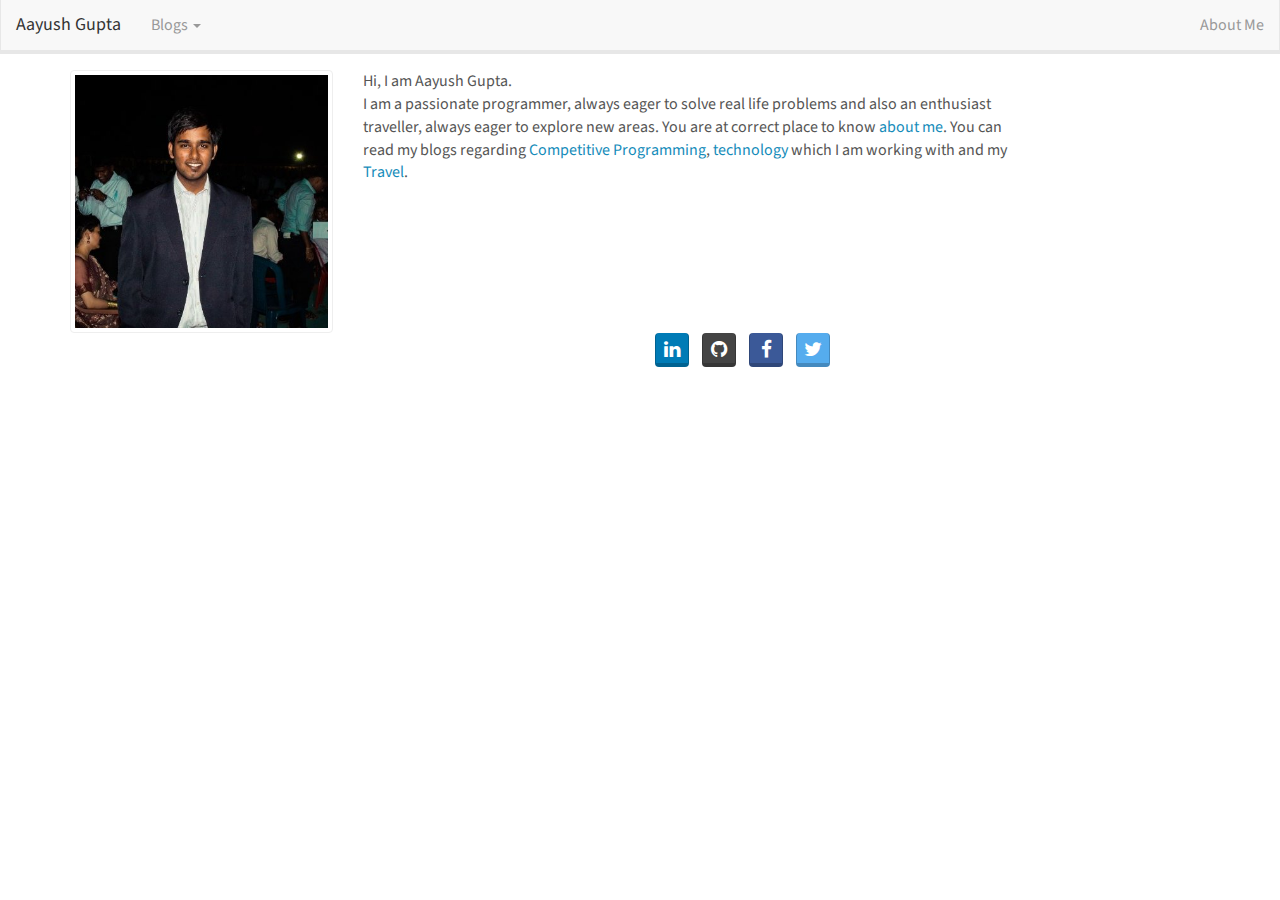
<file: index.html>
<html>
  <head>
    <meta name="keywords" content="aayush gupta index">
    <meta name="description" content="about me">
    <meta name="robots" content="index,follow">
    <title>Aayush Gupta</title>
    <link rel="stylesheet" type="text/css" href="styles/bootstrap.css">
    <link rel="stylesheet" href="https://maxcdn.bootstrapcdn.com/font-awesome/4.4.0/css/font-awesome.min.css">
    <link rel="stylesheet" type="text/css" href="styles/mystyle.css">
    <link rel="stylesheet" type="text/css" href="styles/bootstrap-social.css">
    <script src="https://ajax.googleapis.com/ajax/libs/jquery/1.12.4/jquery.min.js"></script>
    <script src="http://maxcdn.bootstrapcdn.com/bootstrap/3.3.7/js/bootstrap.min.js"></script>
    <script>
      $(document).ready(function(){
        $('#navigation').load('navbar.html');
      });
    </script>
    <!-- <script>
      (function(i,s,o,g,r,a,m){i['GoogleAnalyticsObject']=r;i[r]=i[r]||function(){
      (i[r].q=i[r].q||[]).push(arguments)},i[r].l=1*new Date();a=s.createElement(o),
      m=s.getElementsByTagName(o)[0];a.async=1;a.src=g;m.parentNode.insertBefore(a,m)
      })(window,document,'script','https://www.google-analytics.com/analytics.js','ga');
      ga('create', 'UA-83262631-1', 'auto');
      ga('send', 'pageview');

    </script> -->
  </head>

  <body>
    <div id="navigation"></div>
    <div class="container">
      <div class="row"></div>
      <div class="row">
        <div class="col-md-3">
          <img src="images/profile.jpg" class="img-thumbnail" alt="Cinque Terre" width="304" height="236">
        </div>
        <div class="col-md-7" id="details">
          Hi, I am Aayush Gupta.<br />
          I am a passionate programmer, always eager to solve real life problems and also an enthusiast traveller, always eager to explore new areas.
          You are at correct place to know <a href="about-me.html">about me</a>. You can read my blogs regarding <a href="#">Competitive Programming</a>, <a href="tech-blog.html">technology</a>  which I am working with and my <a href="#">Travel</a>.
        </div>
      </div>
      <div class="row">
        <div class="col-md-6"></div>
        <div class="col-md-6">
          <ul class="list-inline">
            <li>
              <a class="btn btn-block btn-social-icon btn-linkedin" href="https://in.linkedin.com/in/aayushgupta0194">
                <i class="fa fa-linkedin"></i>
              </a>
            </li>
            <li>
              <a class="btn btn-block btn-social-icon btn-github" href="https://github.com/aayush2k11?tab=repositories">
                <i class="fa fa-github"></i>
              </a>
            </li>
            <li>
              <a class="btn btn-block btn-social-icon btn-facebook" href="https://www.facebook.com/aayushgupta.nitk11">
                <i class="fa fa-facebook"></i>
              </a>
            </li>
            <li>
              <a class="btn btn-block btn-social-icon btn-twitter" href="https://twitter.com/1994_aag">
                <i class="fa fa-twitter"></i>
              </a>
            </li>
          </ul>
        </div>
      </div>
    </div>
  </body>
</html>
</file>
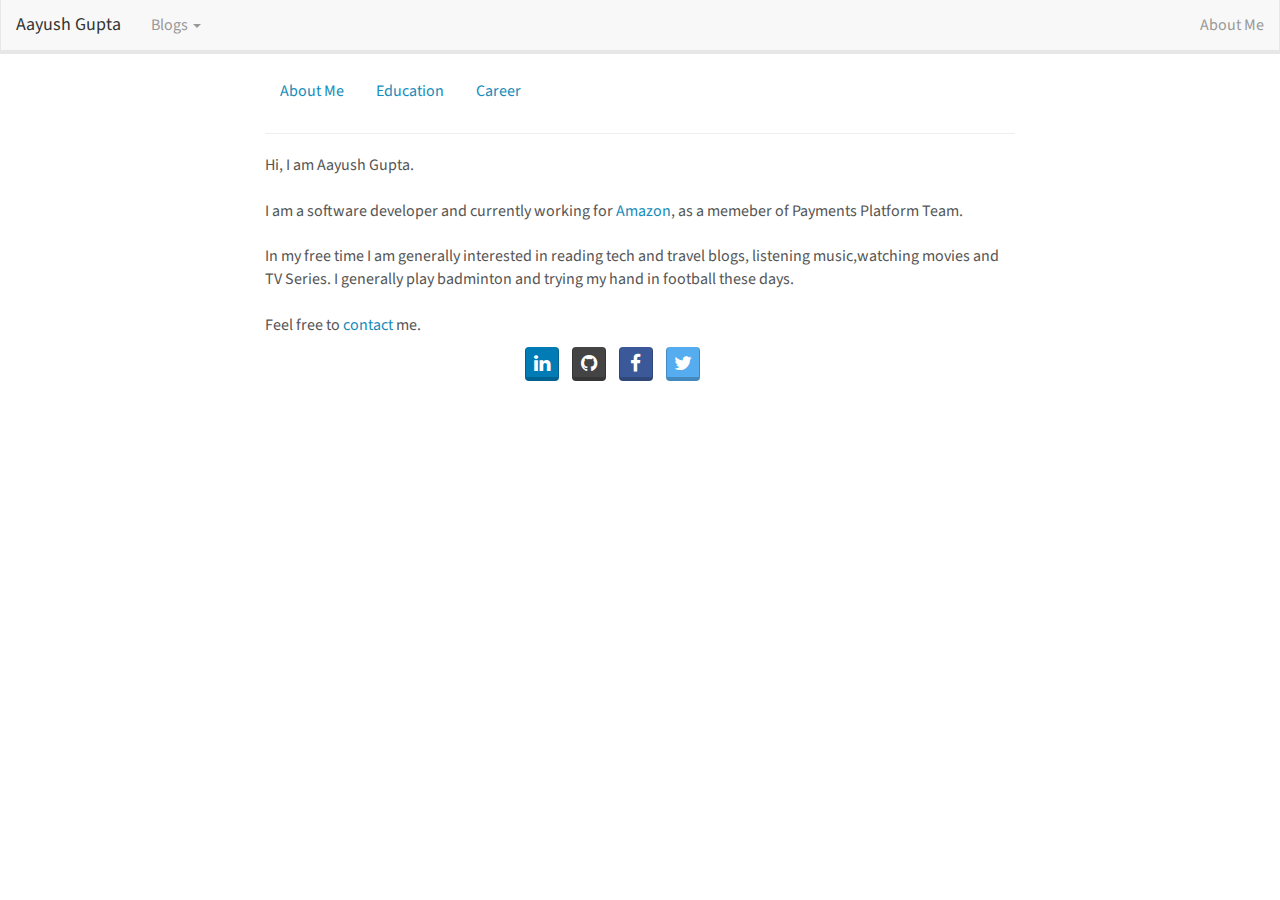
<file: about-me.html>
<html>
  <head>
    <title>Aayush Gupta</title>
    <link rel="stylesheet" type="text/css" href="styles/bootstrap.css">
    <link rel="stylesheet" type="text/css" href="styles/bootstrap-social.css">
    <link rel="stylesheet" href="https://maxcdn.bootstrapcdn.com/font-awesome/4.4.0/css/font-awesome.min.css">
    <script src="https://ajax.googleapis.com/ajax/libs/jquery/1.12.4/jquery.min.js"></script>
    <script src="http://maxcdn.bootstrapcdn.com/bootstrap/3.3.7/js/bootstrap.min.js"></script>
    <script>
      $(document).ready(function(){
        $('#navigation').load('navbar.html');
      });
    </script>
    <script>
      (function(i,s,o,g,r,a,m){i['GoogleAnalyticsObject']=r;i[r]=i[r]||function(){
      (i[r].q=i[r].q||[]).push(arguments)},i[r].l=1*new Date();a=s.createElement(o),
      m=s.getElementsByTagName(o)[0];a.async=1;a.src=g;m.parentNode.insertBefore(a,m)
      })(window,document,'script','https://www.google-analytics.com/analytics.js','ga');

      ga('create', 'UA-83262631-1', 'auto');
      ga('send', 'pageview');

    </script>
  </head>
  <body>
    <div id="navigation"></div>
    <div class="container">
      <div class="row"></div>
      <div class="row">
        <div class="col-md-2"></div>
        <div class = "col-md-8">
          <ul class="nav nav-pills">
            <li class="acitve"><a href="#about-me" data-toggle="tab" aria-expanded="false">About Me</a></li>
            <li class=""><a href="#education" data-toggle="tab" aria-expanded="true">Education</a></li>
            <li class=""><a href="#career" data-toggle="tab" aria-expanded="false">Career</a></li>
          </ul>
          <hr />
          <div id="myTabContent" class="tab-content">
            <div class="tab-pane fade active in" id="about-me">
              <p>
                Hi, I am Aayush Gupta.<br /><br/> I am a software developer and currently working for <a href="https://www.amazon.in">Amazon</a>, as a memeber of Payments Platform Team. <br /><br/>
                In my free time I am generally interested in reading tech and travel blogs, listening music,watching movies and TV Series. I generally play badminton and trying my hand in football these days.<br /><br/>
                Feel free to <a href="mailto:aayushgupta.nitk11@gmail.com">contact</a> me.
              </p>
              <div class="row">
                <div class="col-md-4"></div>
                <div class="col-md-8">
                  <ul class="list-inline">
                    <li>
                      <a class="btn btn-block btn-social-icon btn-linkedin" href="https://in.linkedin.com/in/aayushgupta0194">
                        <i class="fa fa-linkedin"></i>
                      </a>
                    </li>
                    <li>
                      <a class="btn btn-block btn-social-icon btn-github" href="https://github.com/aayush2k11?tab=repositories">
                        <i class="fa fa-github"></i>
                      </a>
                    </li>
                    <li>
                      <a class="btn btn-block btn-social-icon btn-facebook" href="https://www.facebook.com/aayushgupta.nitk11">
                        <i class="fa fa-facebook"></i>
                      </a>
                    </li>
                    <li>
                      <a class="btn btn-block btn-social-icon btn-twitter" href="https://twitter.com/1994_aag">
                        <i class="fa fa-twitter"></i>
                      </a>
                    </li>
                  </ul>
                </div>
              </div>
            </div>
            <div class="tab-pane fade" id="education">
              <h4> Undergaduate in Computer Sciences from <a href="http://nitk.ac.in/">NITK Surathkal</a>, Mangalore.</h4> July 2011 - May 2015
              <br /><br />
              <h4> Schooling from <a href="http://davpanipat.in/">D.A.V. Public School</a>, Thermal Colony, Panipat.</h4> April 1997 - March 2011
            </div>
            <div class="tab-pane fade" id="career">
              <div class="row">
                <h4>Software Engineer at  <a href="https://www.amazon.in/">Amazon</a></h4> February, 2017 - Present<br/><br/>
                <div class="row">
                  <div class="col-md-10">
                    Member of Payments Platform Team<br/><br/>
                    Highlights:
                    <ul>
                      <li>Working on Amazon Pay Balance</li>
                    </ul>
                  </div>
                  <div class="col-md-2">
                    <img src="images/Amazon.png"/>
                  </div>
                </div>
              </div>
              <div class="row">
                <h4>Software Engineer at  <a href="https://www.practo.com/">Practo</a></h4> August, 2015 - January, 2017<br/><br/>
                <div class="row">
                  <div class="col-md-10">
                    Member of Consumer Payments Team, a central payments platform for Practo<br/><br/>
                    Highlights:
                    <ul>
                      <li>Building Self-Aggregator model for settling moeny to the authorized sub-merchant</li>
                    </ul>
                  </div>
                  <div class="col-md-2">
                    <img src="images/practo_logo.svg"/>
                  </div>
                </div>
              </div>
            </div>
          </div>
        </div>
      </div>
    </div>
  </body>
</html>
</file>
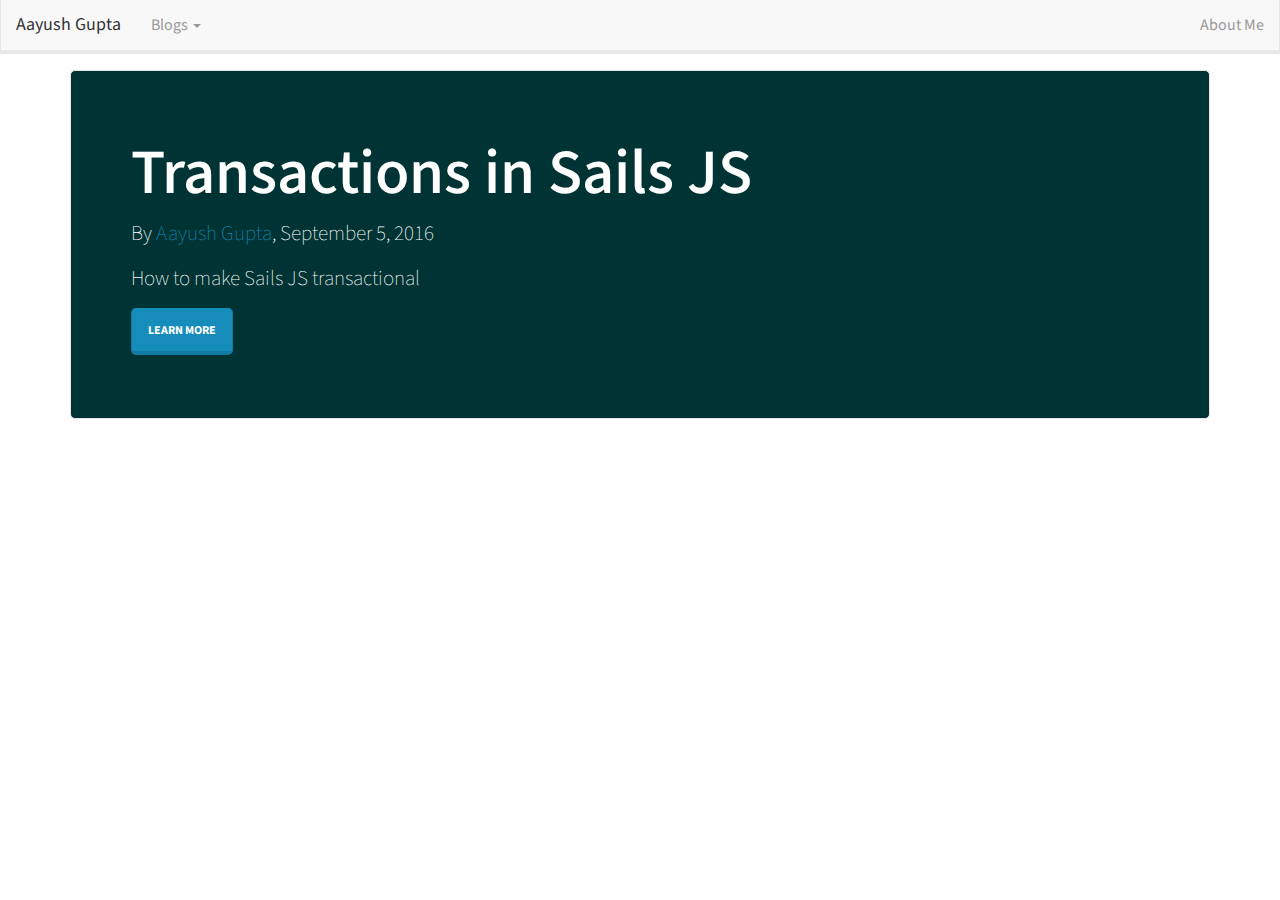
<file: tech-blog.html>
<html>
  <head>
    <meta name="keywords" content="technology blogs">
    <meta name="description" content="index page for technology blogs">
    <meta name="robots" content="index,follow">
    <title>Aayush Gupta</title>
    <link rel="stylesheet" type="text/css" href="styles/bootstrap.css">
    <link rel="stylesheet" type="text/css" href="styles/bootstrap-social.css">
    <link rel="stylesheet" type="text/css" href="styles/mystyle.css">
    <link rel="stylesheet" href="https://maxcdn.bootstrapcdn.com/font-awesome/4.4.0/css/font-awesome.min.css">
    <script src="https://ajax.googleapis.com/ajax/libs/jquery/1.12.4/jquery.min.js"></script>
    <script src="http://maxcdn.bootstrapcdn.com/bootstrap/3.3.7/js/bootstrap.min.js"></script>
    <script>
      $(document).ready(function(){
        $('#navigation').load('navbar.html');
      });
    </script>
    <!-- <script>
      (function(i,s,o,g,r,a,m){i['GoogleAnalyticsObject']=r;i[r]=i[r]||function(){
      (i[r].q=i[r].q||[]).push(arguments)},i[r].l=1*new Date();a=s.createElement(o),
      m=s.getElementsByTagName(o)[0];a.async=1;a.src=g;m.parentNode.insertBefore(a,m)
      })(window,document,'script','https://www.google-analytics.com/analytics.js','ga');

      ga('create', 'UA-83262631-1', 'auto');
      ga('send', 'pageview');

    </script> -->
  </head>
  <body>
    <div id="navigation"></div>
    <div class="container">
      <div class="row"></div>
        <div class="jumbotron sails-transaction">
          <h1>Transactions in Sails JS</h1>
          <p> By <a href="../index.html">Aayush Gupta</a>, September 5, 2016
          <p>How to make Sails JS transactional</p>
          <p><a class="btn btn-primary btn-lg" href="../tech/sails-transaction.html">Learn more</a></p>
        </div>
    </div>
  </body>
</html>
</file>
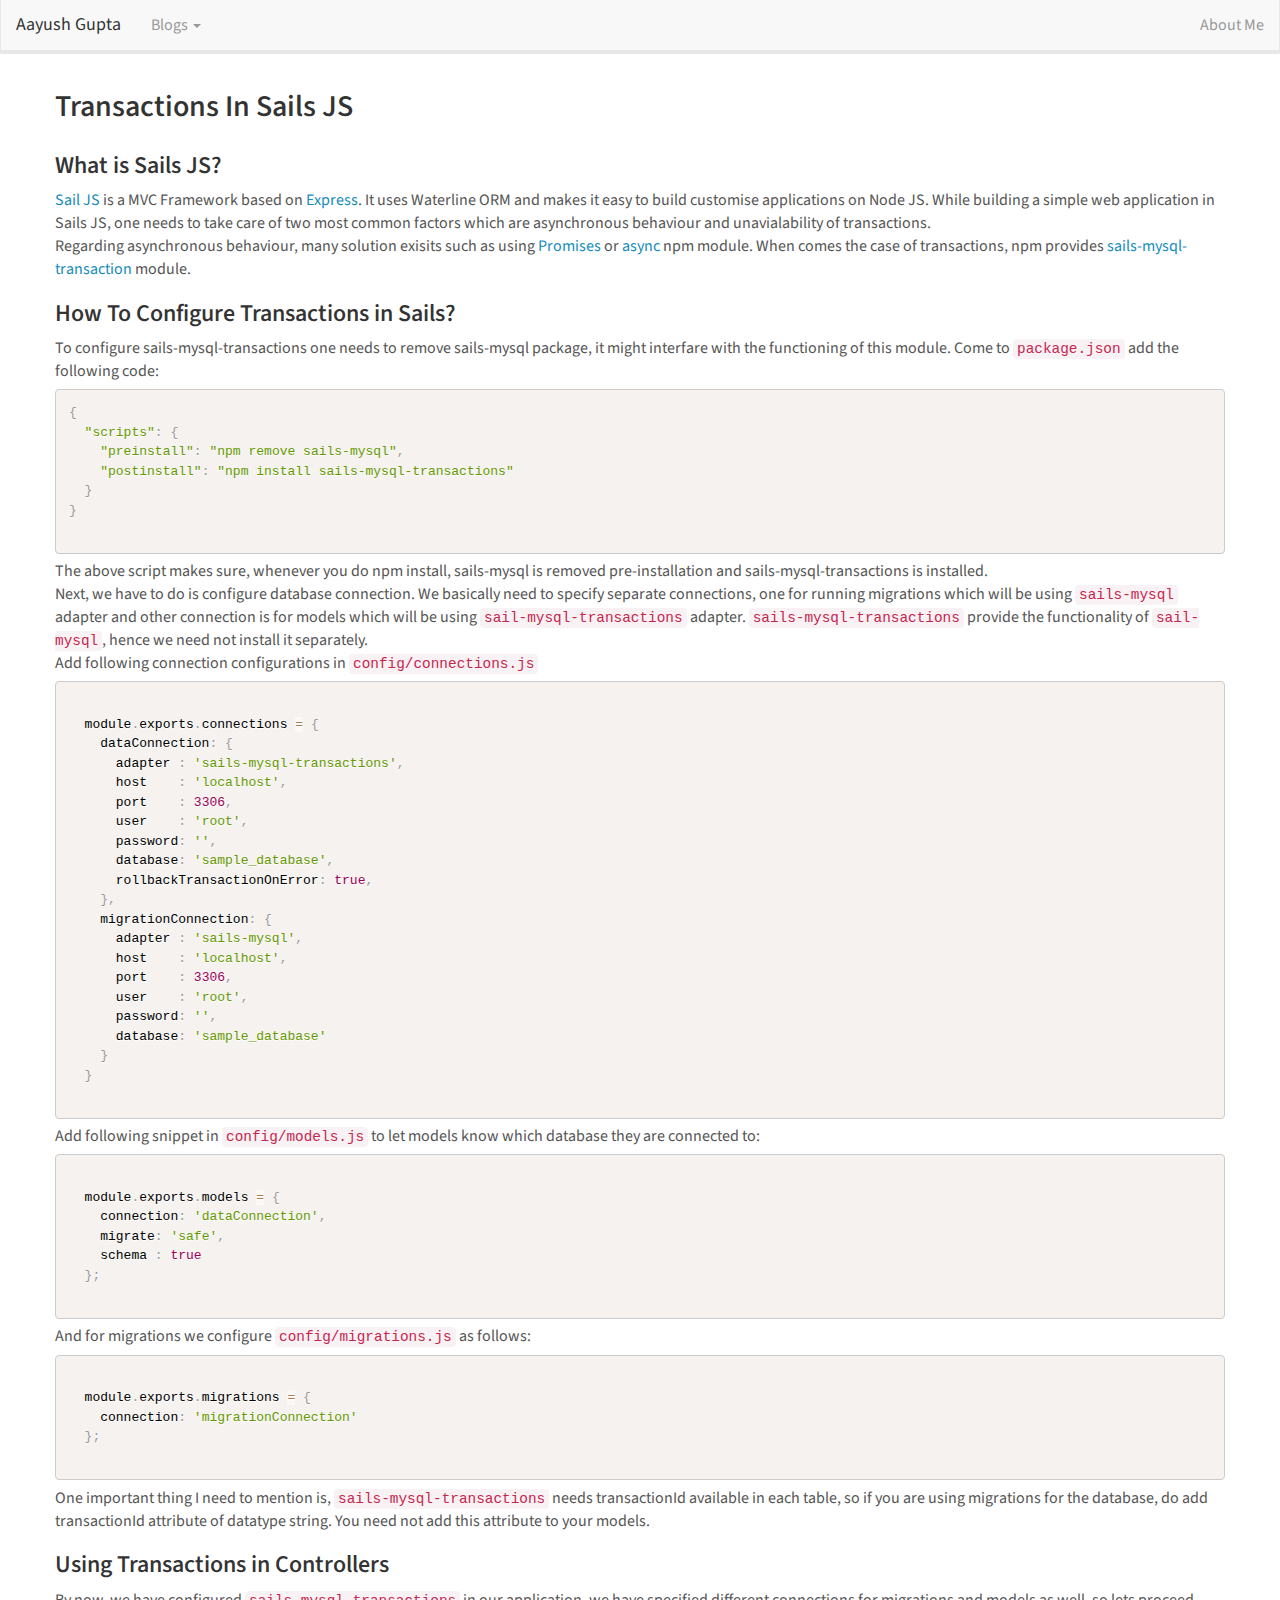
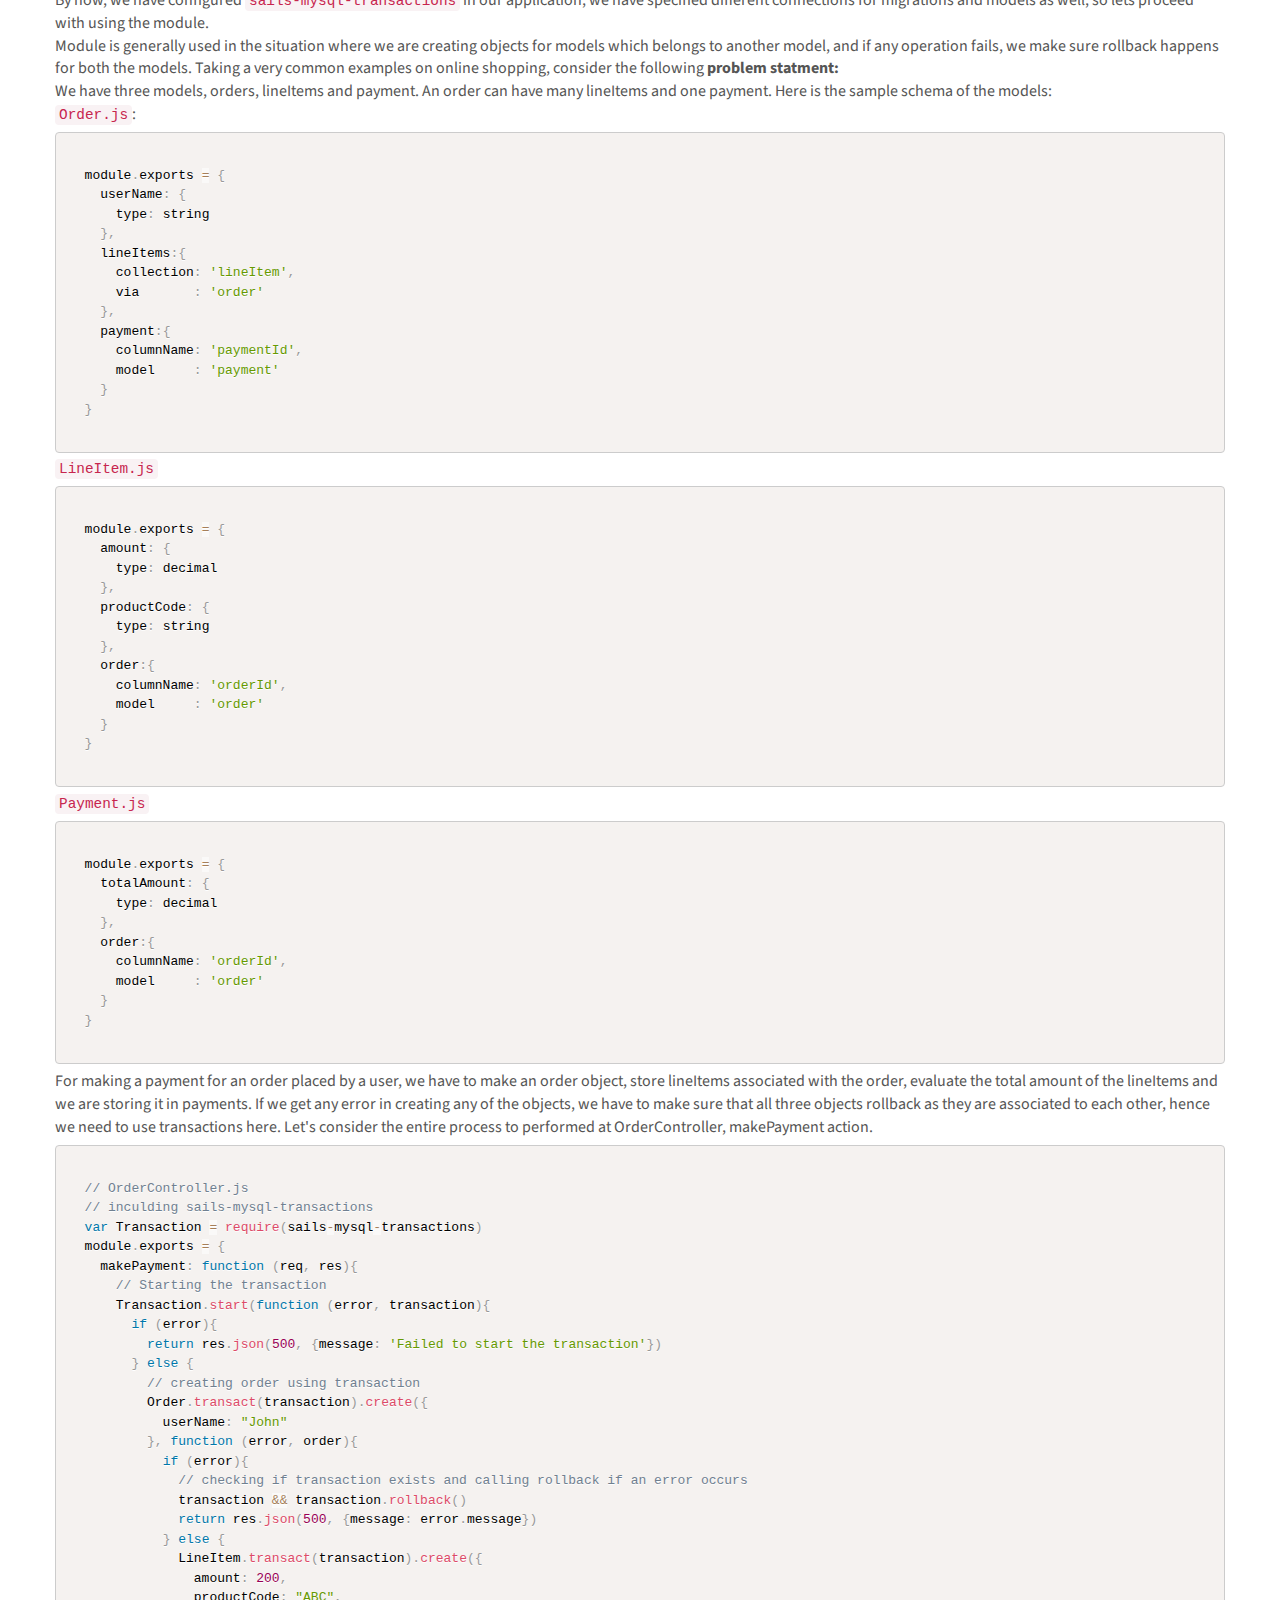
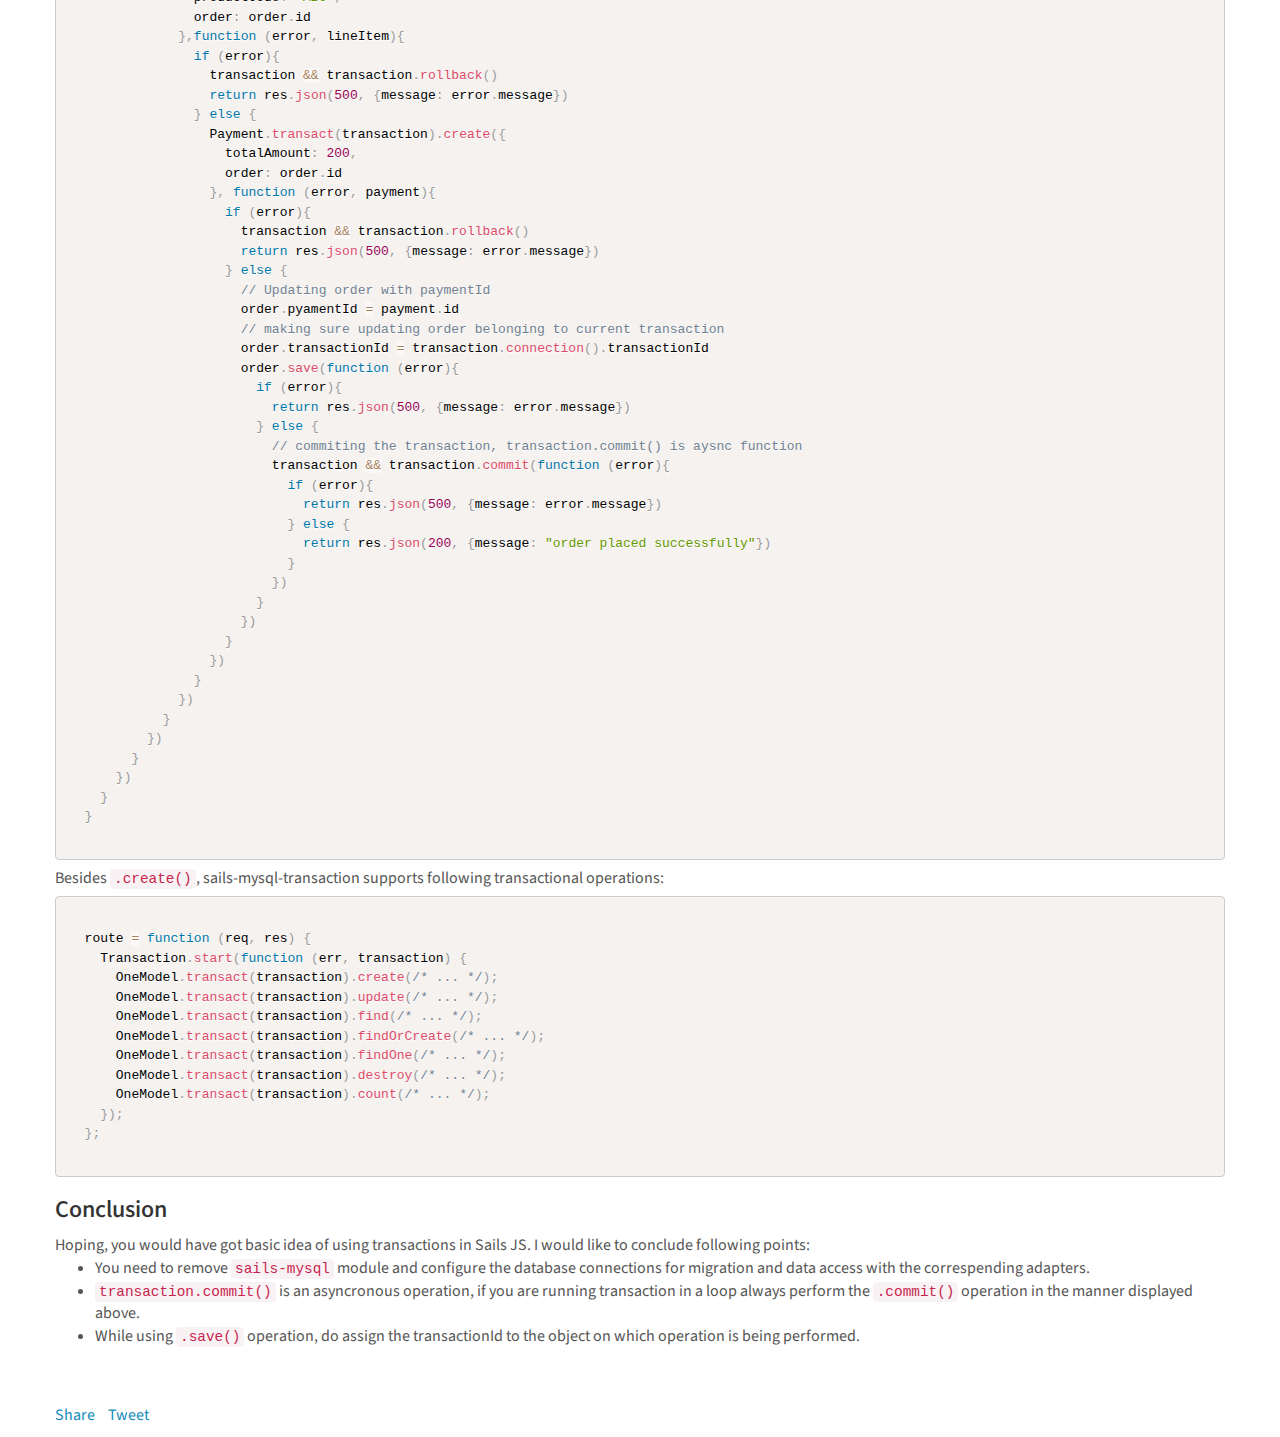
<file: tech/sails-transaction.html>
<html>
  <head>
    <meta name="keywords" content="sailsjs nodejs transactions">
    <meta name="description" content="tutorail for using transactions in sails js">
    <meta name="robots" content="index,follow">
    <title>Aayush Gupta</title>
    <link rel="stylesheet" type="text/css" href="../styles/bootstrap.css">
    <link rel="stylesheet" href="https://maxcdn.bootstrapcdn.com/font-awesome/4.4.0/css/font-awesome.min.css">
    <link rel="stylesheet" type="text/css" href="../styles/mystyle.css">
    <link rel="stylesheet" type="text/css" href="../styles/bootstrap-social.css">
    <script src="https://ajax.googleapis.com/ajax/libs/jquery/1.12.4/jquery.min.js"></script>
    <script src="http://maxcdn.bootstrapcdn.com/bootstrap/3.3.7/js/bootstrap.min.js"></script>
    <link rel="stylesheet" href="../styles/prism.css">
    <script src="../js/prism.js"></script>
    <script src="../js/widget.js"></script>
    <script src="../js/facebook-widget.js"></script>
    <script>
      $(document).ready(function(){
        $('#navigation').load('../navbar.html');
      });
    </script>
    <script>
      (function(i,s,o,g,r,a,m){i['GoogleAnalyticsObject']=r;i[r]=i[r]||function(){
      (i[r].q=i[r].q||[]).push(arguments)},i[r].l=1*new Date();a=s.createElement(o),
      m=s.getElementsByTagName(o)[0];a.async=1;a.src=g;m.parentNode.insertBefore(a,m)
      })(window,document,'script','https://www.google-analytics.com/analytics.js','ga');

      ga('create', 'UA-83262631-1', 'auto');
      ga('send', 'pageview');

    </script>
  </head>

  <body>
    <div id="fb-root"></div>

    <div id="navigation"></div>
    <div class="container">
      <div class="row">
        <a name="top"><h2>Transactions In Sails JS</h2></a>
      </div>
      <div class="row">
        <h3>What is Sails JS?</h3>
        <a href="http://sailsjs.org/">Sail JS</a> is a MVC Framework based on <a href="https://expressjs.com/">Express</a>. It uses Waterline ORM and makes it easy to build customise applications on Node JS. While building a simple web application in Sails JS, one needs to take care of two most common factors which are asynchronous behaviour and unavialability of transactions. <br/>
        Regarding asynchronous behaviour, many solution exisits such as using <a href="https://www.promisejs.org/">Promises</a> or <a href="https://www.npmjs.com/package/async">async</a> npm module. When comes the case of transactions, npm provides <a href="https://github.com/postmanlabs/sails-mysql-transactions">sails-mysql-transaction</a> module.

        <h3 name="sails-config">How To Configure Transactions in Sails?</h3>
        To configure sails-mysql-transactions one needs to remove sails-mysql package, it might interfare with the functioning of this module. Come to <code>package.json</code> add the following code:
        <pre><code class="language-js">{
  "scripts": {
    "preinstall": "npm remove sails-mysql",
    "postinstall": "npm install sails-mysql-transactions"
  }
}
        </code></pre>
        The above script makes sure, whenever you do npm install, sails-mysql is removed pre-installation and sails-mysql-transactions is installed. <br/>
        Next, we have to do is configure database connection. We basically need to specify separate connections, one for running migrations which will be using <code>sails-mysql</code> adapter and other connection is for models which will be using <code>sail-mysql-transactions</code> adapter. <code>sails-mysql-transactions</code> provide the functionality of <code>sail-mysql</code>, hence we need not install it separately.<br/>
        Add following connection configurations in <code>config/connections.js</code>
        <pre><code class="language-js">
  module.exports.connections = {
    dataConnection: {
      adapter : 'sails-mysql-transactions',
      host    : 'localhost',
      port    : 3306,
      user    : 'root',
      password: '',
      database: 'sample_database',
      rollbackTransactionOnError: true,
    },
    migrationConnection: {
      adapter : 'sails-mysql',
      host    : 'localhost',
      port    : 3306,
      user    : 'root',
      password: '',
      database: 'sample_database'
    }
  }
        </code></pre>
        Add following snippet in <code>config/models.js</code> to let models know which database they are connected to:
        <pre><code class="language-js">
  module.exports.models = {
    connection: 'dataConnection',
    migrate: 'safe',
    schema : true
  };
        </code></pre>
        And for migrations we configure <code>config/migrations.js</code> as follows:
        <pre><code class="language-js">
  module.exports.migrations = {
    connection: 'migrationConnection'
  };
          </code></pre>
        One important thing I need to mention is, <code>sails-mysql-transactions</code> needs transactionId available in each table, so if you are using migrations for the database, do add transactionId attribute of datatype string. You need not add this attribute to your models.

        <h3 name="transaction-example">Using Transactions in Controllers</h3>
        By now, we have configured <code>sails-mysql-transactions</code> in our application, we have specified different connections for migrations and models as well, so lets proceed with using the module. <br/>
        Module is generally used in the situation where we are creating objects for models which belongs to another model, and if any operation fails, we make sure rollback happens for both the models. Taking a very common examples on online shopping, consider the following <b>problem statment:</b> <br/>
        We have three models, orders, lineItems and payment. An order can have many lineItems and one payment. Here is the sample schema of the models:<br/>
        <code>Order.js</code>:
        <pre><code class="language-js">
  module.exports = {
    userName: {
      type: string
    },
    lineItems:{
      collection: 'lineItem',
      via       : 'order'
    },
    payment:{
      columnName: 'paymentId',
      model     : 'payment'
    }
  }
        </code></pre>
        <code>LineItem.js</code><br/>
        <pre><code class="language-js">
  module.exports = {
    amount: {
      type: decimal
    },
    productCode: {
      type: string
    },
    order:{
      columnName: 'orderId',
      model     : 'order'
    }
  }
        </code></pre>
        <code>Payment.js</code><br/>
        <pre><code class="language-js">
  module.exports = {
    totalAmount: {
      type: decimal
    },
    order:{
      columnName: 'orderId',
      model     : 'order'
    }
  }
        </code></pre>
        For making a payment for an order placed by a user, we have to make an order object, store lineItems associated with the order, evaluate the total amount of the lineItems and we are storing it in payments. If we get any error in creating any of the objects, we have to make sure that all three objects rollback as they are associated to each other, hence we need to use transactions here. Let's consider the entire process to performed at OrderController, makePayment action.
        <pre><code class="language-js">
  // OrderController.js
  // inculding sails-mysql-transactions
  var Transaction = require(sails-mysql-transactions)
  module.exports = {
    makePayment: function (req, res){
      // Starting the transaction
      Transaction.start(function (error, transaction){
        if (error){
          return res.json(500, {message: 'Failed to start the transaction'})
        } else {
          // creating order using transaction
          Order.transact(transaction).create({
            userName: "John"
          }, function (error, order){
            if (error){
              // checking if transaction exists and calling rollback if an error occurs
              transaction && transaction.rollback()
              return res.json(500, {message: error.message})
            } else {
              LineItem.transact(transaction).create({
                amount: 200,
                productCode: "ABC",
                order: order.id
              },function (error, lineItem){
                if (error){
                  transaction && transaction.rollback()
                  return res.json(500, {message: error.message})
                } else {
                  Payment.transact(transaction).create({
                    totalAmount: 200,
                    order: order.id
                  }, function (error, payment){
                    if (error){
                      transaction && transaction.rollback()
                      return res.json(500, {message: error.message})
                    } else {
                      // Updating order with paymentId
                      order.pyamentId = payment.id
                      // making sure updating order belonging to current transaction
                      order.transactionId = transaction.connection().transactionId
                      order.save(function (error){
                        if (error){
                          return res.json(500, {message: error.message})
                        } else {
                          // commiting the transaction, transaction.commit() is aysnc function
                          transaction && transaction.commit(function (error){
                            if (error){
                              return res.json(500, {message: error.message})
                            } else {
                              return res.json(200, {message: "order placed successfully"})
                            }
                          })
                        }
                      })
                    }
                  })
                }
              })
            }
          })
        }
      })
    }
  }
        </code></pre>
        Besides <code>.create()</code>, sails-mysql-transaction supports following transactional operations: <br />
        <pre><code class="language-js">
  route = function (req, res) {
    Transaction.start(function (err, transaction) {
      OneModel.transact(transaction).create(/* ... */);
      OneModel.transact(transaction).update(/* ... */);
      OneModel.transact(transaction).find(/* ... */);
      OneModel.transact(transaction).findOrCreate(/* ... */);
      OneModel.transact(transaction).findOne(/* ... */);
      OneModel.transact(transaction).destroy(/* ... */);
      OneModel.transact(transaction).count(/* ... */);
    });
  };
        </code></pre>

        <h3>Conclusion</h3>
        Hoping, you would have got basic idea of using transactions in Sails JS. I would like to conclude following points:
        <ul>
          <li>You need to remove <code>sails-mysql</code> module and configure the database connections for migration and data access with the correspending adapters.</li>
          <li><code>transaction.commit()</code> is an asyncronous operation, if you are running transaction in a loop always perform the <code>.commit()</code> operation in the manner displayed above.</li>
          <li>While using <code>.save()</code> operation, do assign the transactionId to the object on which operation is being performed.</li>
        </ul>
      </div><br/><br/>
      <div class="row">
        <ul class="list-inline">
          <li><div class="fb-share-button" data-href="http://aayushgupta.me/" data-layout="button_count" data-size="large" data-mobile-iframe="true">
            <a class="fb-xfbml-parse-ignore" target="_blank" href="https://www.facebook.com/sharer/sharer.php?u=http%3A%2F%2Faayushgupta.me%2F&amp;src=sdkpreparse">Share</a>
          </div></li>
          <li>
          <a class="twitter-share-button" href="https://twitter.com/intent/tweet?text=Learn%20integrating%20transactions%20in%20Sails%20JS" data-size="large"> Tweet</a>
          </li>
        </ul>
      </div>
      <div class="row">
        <div class="fb-comments" data-href="http://aayushgupta.me/" data-numposts="5"></div>
      </div>
    </div>
  </body>
</html>
</file>
<file: styles/mystyle.css>
#details {
  text-align: 'justify';
}
.sails-transaction {
  background-image: url("http://sailsjs.org/images/logos/sails-logo_dkBg_ltBlue.png");
  background-repeat: no-repeat;
  background-position: right bottom;
  background-color: #003333;
  color: #ffffff;
}
</file>
<file: styles/prism.css>
/* http://prismjs.com/download.html?themes=prism&languages=markup+css+clike+javascript */
/**
 * prism.js default theme for JavaScript, CSS and HTML
 * Based on dabblet (http://dabblet.com)
 * @author Lea Verou
 */

code[class*="language-"],
pre[class*="language-"] {
	color: black;
	background: none;
	text-shadow: 0 1px white;
	font-family: Consolas, Monaco, 'Andale Mono', 'Ubuntu Mono', monospace;
	text-align: left;
	white-space: pre;
	word-spacing: normal;
	word-break: normal;
	word-wrap: normal;
	line-height: 1.5;

	-moz-tab-size: 4;
	-o-tab-size: 4;
	tab-size: 4;

	-webkit-hyphens: none;
	-moz-hyphens: none;
	-ms-hyphens: none;
	hyphens: none;
}

pre[class*="language-"]::-moz-selection, pre[class*="language-"] ::-moz-selection,
code[class*="language-"]::-moz-selection, code[class*="language-"] ::-moz-selection {
	text-shadow: none;
	background: #b3d4fc;
}

pre[class*="language-"]::selection, pre[class*="language-"] ::selection,
code[class*="language-"]::selection, code[class*="language-"] ::selection {
	text-shadow: none;
	background: #b3d4fc;
}

@media print {
	code[class*="language-"],
	pre[class*="language-"] {
		text-shadow: none;
	}
}

/* Code blocks */
pre[class*="language-"] {
	padding: 1em;
	margin: .5em 0;
	overflow: auto;
}

:not(pre) > code[class*="language-"],
pre[class*="language-"] {
	background: #f5f2f0;
}

/* Inline code */
:not(pre) > code[class*="language-"] {
	padding: .1em;
	border-radius: .3em;
	white-space: normal;
}

.token.comment,
.token.prolog,
.token.doctype,
.token.cdata {
	color: slategray;
}

.token.punctuation {
	color: #999;
}

.namespace {
	opacity: .7;
}

.token.property,
.token.tag,
.token.boolean,
.token.number,
.token.constant,
.token.symbol,
.token.deleted {
	color: #905;
}

.token.selector,
.token.attr-name,
.token.string,
.token.char,
.token.builtin,
.token.inserted {
	color: #690;
}

.token.operator,
.token.entity,
.token.url,
.language-css .token.string,
.style .token.string {
	color: #a67f59;
	background: hsla(0, 0%, 100%, .5);
}

.token.atrule,
.token.attr-value,
.token.keyword {
	color: #07a;
}

.token.function {
	color: #DD4A68;
}

.token.regex,
.token.important,
.token.variable {
	color: #e90;
}

.token.important,
.token.bold {
	font-weight: bold;
}
.token.italic {
	font-style: italic;
}

.token.entity {
	cursor: help;
}
</file>
